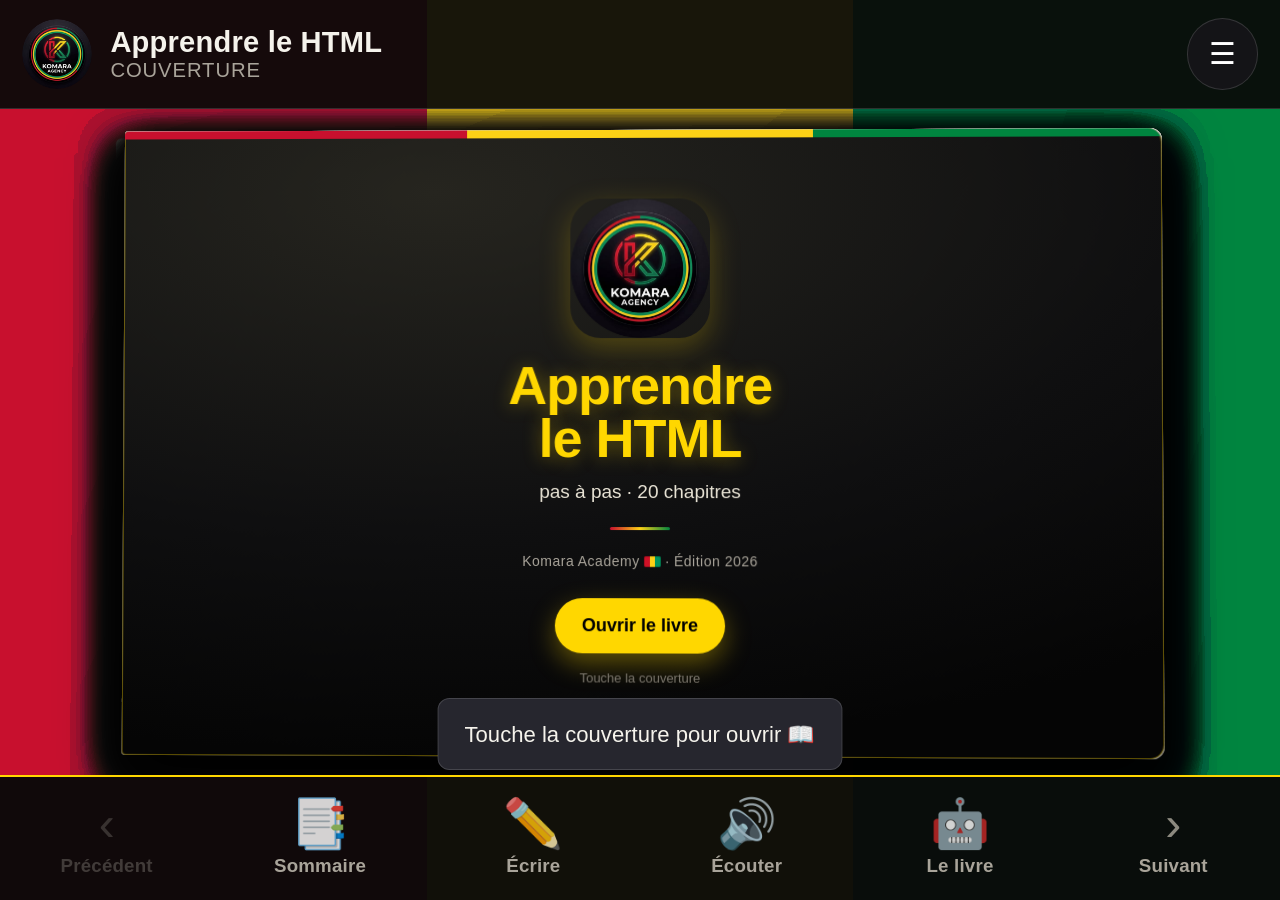
<file: index.html>
<!DOCTYPE html>
<html lang="fr">
<head>
<meta charset="utf-8">
<meta name="viewport" content="width=device-width, initial-scale=1, viewport-fit=cover">
<title>Apprendre le HTML pas à pas — Komara Academy</title>
<meta name="description" content="Apprendre le HTML pas à pas : 20 chapitres, des exemples commentés, des exercices corrigés, jusqu'au mini-site complet en ligne.">
<meta name="theme-color" content="#0a0a0a">
<meta name="mobile-web-app-capable" content="yes">
<meta name="apple-mobile-web-app-capable" content="yes">
<meta name="apple-mobile-web-app-status-bar-style" content="black-translucent">
<link rel="manifest" href="manifest.webmanifest">
<link rel="icon" type="image/png" sizes="192x192" href="icon-192.png">
<link rel="apple-touch-icon" href="assets/apple-touch-icon.png">
<link rel="stylesheet" href="livre.css?v=22">
</head>
<body>

<!-- ================= BARRE DU HAUT (identique a l'app Komara) ================= -->
<header class="topbar">
  <img src="assets/logo-128.png" alt="" class="topbar-logo">
  <div class="topbar-titre">
    <strong id="nom-livre">Komara Academy</strong>
    <span id="etat-page">Couverture</span>
  </div>
  <button id="btn-menu" class="rond" type="button" title="Options" aria-label="Options">☰</button>
</header>

<!-- ================= LE LIVRE ================= -->
<main class="etagere">
  <div class="scene" id="scene">
    <div class="livre" id="livre">

      <!-- Couverture -->
      <div class="feuille couverture" id="couverture" data-type="couverture">
        <div class="face recto">
          <div class="couv-cadre">
            <div class="couv-drapeau"></div>
            <img src="assets/logo-256.png" alt="" class="couv-logo">
            <h1 class="couv-titre">Apprendre<br>le HTML</h1>
            <p class="couv-sous">pas à pas · 20 chapitres</p>
            <div class="couv-ligne"></div>
            <p class="couv-auteur">Komara Academy <span class="drap-gn" role="img" aria-label="Guinée"></span> · Édition 2026</p>
            <button class="couv-ouvrir" id="btn-ouvrir" type="button">Ouvrir le livre</button>
            <p class="couv-aide">Touche la couverture</p>
          </div>
        </div>
        <div class="face verso interieur">
          <div class="garde">
            <p class="garde-titre">Apprendre le HTML pas à pas</p>
            <p class="garde-texte">Vingt chapitres, des exemples commentés, des exercices corrigés, et à la fin ton mini-site en ligne. Tourne la page avec ton doigt.</p>
          </div>
        </div>
      </div>

      <!-- Les pages sont ajoutées par livre.js -->

      <div class="tranche" aria-hidden="true"></div>
    </div>
  </div>
</main>

<!-- ================= BARRE DU BAS ================= -->
<nav class="tabbar" aria-label="Navigation du livre">
  <button id="btn-prec" class="onglet" type="button" aria-label="Page précédente">
    <span class="o-ico">‹</span><span class="o-txt" data-t="prec">Précédent</span>
  </button>
  <button id="btn-sommaire" class="onglet" type="button" aria-label="Sommaire">
    <span class="o-ico">📑</span><span class="o-txt" data-t="sommaire">Sommaire</span>
  </button>
  <button id="btn-ecrire" class="onglet" type="button" aria-label="Écrire">
    <span class="o-ico">✏️</span><span class="o-txt" data-t="ecrire">Écrire</span>
  </button>
  <button id="btn-lire" class="onglet" type="button" aria-label="Écouter la page">
    <span class="o-ico">🔊</span><span class="o-txt" data-t="ecouter">Écouter</span>
  </button>
  <button id="btn-bot" class="onglet" type="button" aria-label="Poser une question">
    <span class="o-ico">🤖</span><span class="o-txt" data-t="livre">Le livre</span>
  </button>
  <button id="btn-suiv" class="onglet" type="button" aria-label="Page suivante">
    <span class="o-ico">›</span><span class="o-txt" data-t="suiv">Suivant</span>
  </button>
</nav>

<!-- ================= PANNEAU DU BOT ================= -->
<aside class="panneau" id="panneau-bot">
  <div class="panneau-tete">
    <div class="panneau-titre">
      <span class="avatar">🤖</span>
      <div>
        <strong data-t="botTitre">Le livre répond</strong>
        <small data-t="botSous">Pose ta question sur le contenu</small>
      </div>
    </div>
    <button id="fermer-bot" class="rond" type="button" aria-label="Fermer">✕</button>
  </div>
  <div class="fil" id="fil"></div>
  <form class="poser" id="form-bot">
    <input id="question" type="text" placeholder="Ta question..." autocomplete="off">
    <button type="submit" aria-label="Envoyer">➤</button>
  </form>
</aside>

<!-- ================= PANNEAU ECRIRE ================= -->
<aside class="panneau" id="panneau-ecrire">
  <div class="panneau-tete">
    <div class="panneau-titre">
      <span class="avatar">✏️</span>
      <div>
        <strong data-t="ecrTitre">Écrire</strong>
        <small data-t="ecrSous">Ta note reste sur ton téléphone</small>
      </div>
    </div>
    <button id="fermer-ecrire" class="rond" type="button" aria-label="Fermer">✕</button>
  </div>
  <div class="ecrire-corps">
    <input id="note-titre" class="ecrire-titre" type="text" placeholder="Titre de ta note" autocomplete="off">
    <textarea id="note-corps" class="ecrire-zone" placeholder="Écris ici ton code, tes réponses, tes idées..." spellcheck="false"></textarea>
    <div class="ecrire-actions">
      <button id="ecrire-feuille" class="ecrire-btn fantome" type="button" data-t="ecrFeuille">Nouvelle page du livre</button>
      <button id="ecrire-fini" class="ecrire-btn" type="button" data-t="ecrFini">C'est noté ✓</button>
    </div>
    <p class="ecrire-note" data-t="ecrNote">Tu peux aussi écrire directement dans les zones « Ma réponse » sous chaque exercice.</p>
  </div>
</aside>

<!-- ================= PANNEAU MENU ================= -->
<aside class="panneau" id="panneau-menu">
  <div class="panneau-tete">
    <div class="panneau-titre">
      <span class="avatar">☰</span>
      <div>
        <strong data-t="optTitre">Options</strong>
        <small data-t="optSous">Ton livre, tes règles</small>
      </div>
    </div>
    <button id="fermer-menu" class="rond" type="button" aria-label="Fermer">✕</button>
  </div>
  <div class="menu-liste">
    <button id="menu-partager" class="menu-item" type="button"><span>🔗</span><span data-t="partager">Partager l'application</span></button>
    <button id="menu-copier" class="menu-item" type="button"><span>📋</span><span data-t="copier">Copier le lien</span></button>
    <p id="lien-visible" class="lien-visible" hidden></p>
    <button id="menu-sommaire" class="menu-item" type="button"><span>📑</span><span data-t="allerSom">Aller au sommaire</span></button>
    <button id="menu-ajouter" class="menu-item" type="button"><span>➕</span><span data-t="ajouter">Ajouter une feuille vierge</span></button>
    <button id="menu-exporter" class="menu-item" type="button"><span>📤</span><span data-t="exporter">Exporter mes notes</span></button>
    <button id="menu-reset" class="menu-item" type="button"><span>🧹</span><span data-t="effacer">Effacer mes notes</span></button>

    <div class="menu-langue">
      <span class="menu-langue-titre" data-t="langue">Langue</span>
      <div class="langue-boutons">
        <button class="langue-btn actif" data-lang="fr" type="button">FR</button>
        <button class="langue-btn" data-lang="en" type="button">EN</button>
        <button class="langue-btn" data-lang="ar" type="button">AR</button>
      </div>
    </div>

    <a href="https://wa.me/212701986219?text=Bonjour%20Komara%20Agency%2C%20je%20veux%20parler%20du%20livre" class="menu-item" target="_blank" rel="noopener"><span>💬</span><span data-t="parler">Parler à Komara</span></a>
  </div>
  <p class="menu-note" data-t="note">Les feuilles vierges se remplissent directement dans le livre. Ton texte reste sur ton téléphone.</p>
</aside>

<div class="voile" id="voile"></div>

<div class="toast" id="toast" role="status" aria-live="polite"></div>

<script src="pages-data.js?v=22"></script>
<script src="livre.js?v=22"></script>
<script src="pwa.js?v=22" defer></script>
</body>
</html>
</file>
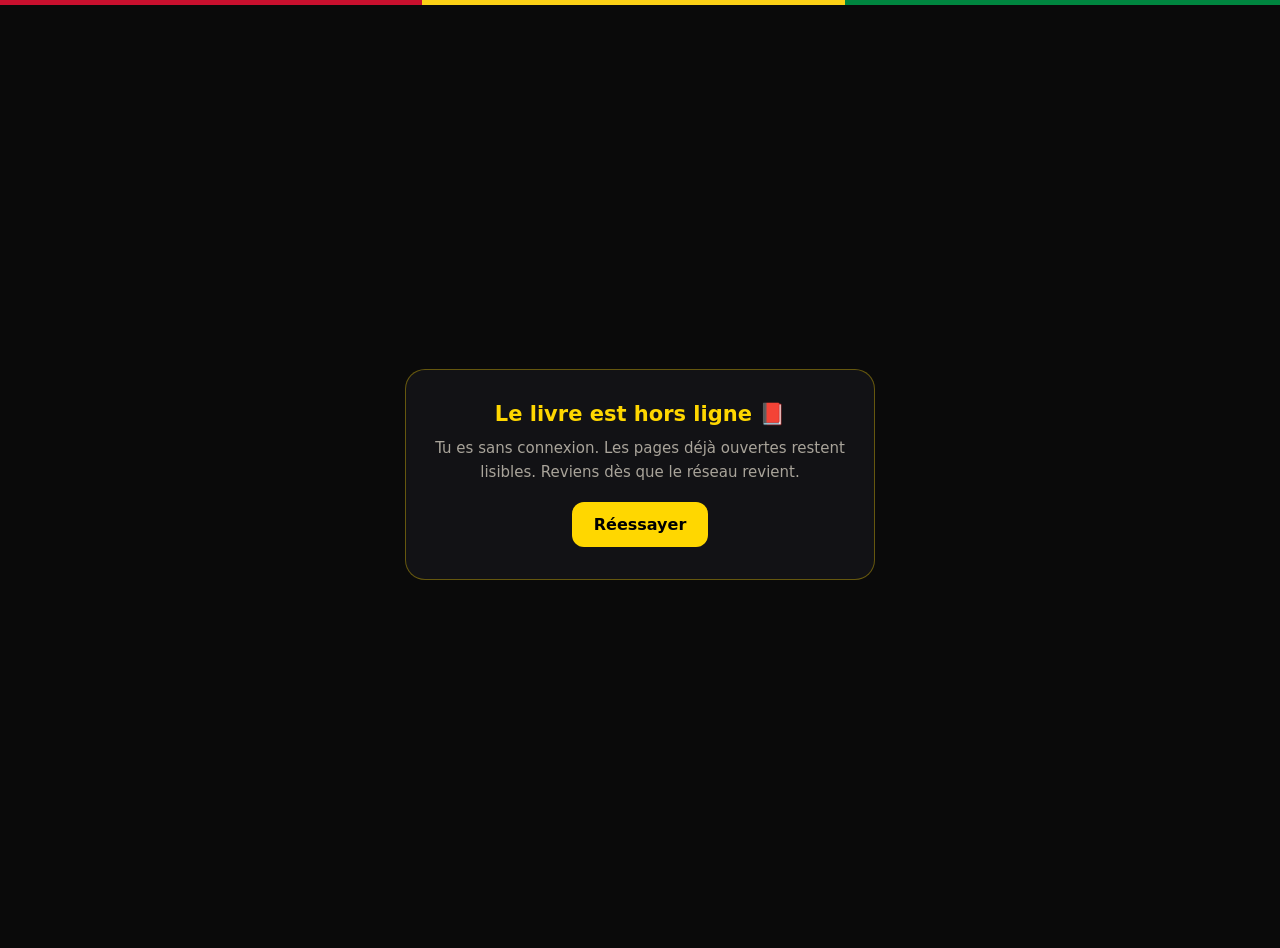
<file: offline.html>
<!DOCTYPE html>
<html lang="fr"><head><meta charset="utf-8">
<meta name="viewport" content="width=device-width, initial-scale=1">
<title>Hors ligne — Komara Academy</title>
<meta name="theme-color" content="#0a0a0a">
<style>
body{margin:0;min-height:100vh;display:flex;align-items:center;justify-content:center;background:#0a0a0a;color:#f2efe6;font-family:system-ui,sans-serif;text-align:center;padding:24px}
.c{max-width:420px;border:1px solid rgba(255,215,0,.35);border-radius:20px;padding:32px 24px;background:#121215}
body::before{content:"";position:fixed;top:0;left:0;right:0;height:5px;background:linear-gradient(90deg,#c8102e 0 33%,#fcd116 33% 66%,#00853f 66% 100%)}
h1{font-size:21px;color:#FFD700;margin:0 0 10px}
p{color:#a9a49a;line-height:1.6;margin:0 0 18px;font-size:15px}
a{display:inline-block;background:#FFD700;color:#000;font-weight:800;text-decoration:none;padding:13px 22px;border-radius:12px}
</style></head><body>
<div class="c">
<h1>Le livre est hors ligne 📕</h1>
<p>Tu es sans connexion. Les pages déjà ouvertes restent lisibles. Reviens dès que le réseau revient.</p>
<a href="./">Réessayer</a>
</div></body></html>
</file>
<file: livre.css>
/* Komara Academy — livre 3D
   Même identité que l'application Komara : logo, barre du haut, tabbar,
   échelle typographique et tailles d'icônes identiques. */

:root {
  --noir: #0a0a0a;
  --surface: #141417;
  --surface-2: #1c1c21;
  --carte: #101012;
  --bordure: rgba(255, 255, 255, 0.14);
  --texte: #f5f3ec;
  --doux: #a9a49a;
  --or: #FFD700;
  --rouge: #c8102e;
  --jaune: #fcd116;
  --vert: #00853f;

  /* papier */
  --papier: #f6f2e7;
  --papier-2: #ece7d8;
  --encre: #23201a;
  --encre-doux: #6b6455;

  /* échelle identique à l'app Komara */
  --u: clamp(15px, 4.45vw, 26px);
  --marge: clamp(10px, 3vw, 22px);

  --duree: 0.6s;
  --courbe: cubic-bezier(0.22, 0.75, 0.2, 1);
}

* { box-sizing: border-box; -webkit-tap-highlight-color: transparent; }

/* fond tricolore : rouge à gauche, jaune au centre, vert à droite */
html {
  font-size: var(--u);
  background:
    linear-gradient(90deg,
      var(--rouge) 0 33.34%,
      var(--jaune) 33.34% 66.67%,
      var(--vert) 66.67% 100%);
  background-attachment: fixed;
  -webkit-text-size-adjust: 100%;
  text-size-adjust: 100%;
}

body {
  margin: 0;
  height: 100vh;
  height: 100dvh;
  max-height: 100dvh;
  position: fixed;
  inset: 0;
  width: 100%;
  display: flex;
  flex-direction: column;
  overflow: hidden;
  background: transparent;
  color: var(--texte);
  font-family: -apple-system, BlinkMacSystemFont, "Segoe UI", Roboto, "Helvetica Neue", Arial, sans-serif;
  font-size: 1rem;
  line-height: 1.5;
  overscroll-behavior: none;
}

/* ================= BARRE DU HAUT ================= */
.topbar {
  flex: 0 0 auto;
  display: flex;
  align-items: center;
  gap: 0.7rem;
  padding: 0.7rem var(--marge);
  padding-top: calc(0.7rem + env(safe-area-inset-top, 0px));
  background: rgba(10, 10, 10, 0.94);
  border-bottom: 1px solid var(--bordure);
  position: relative;
  z-index: 100;
}
.topbar-logo { width: 2.7rem; height: 2.7rem; border-radius: 50%; flex-shrink: 0; }
.topbar-titre { flex: 1; display: flex; flex-direction: column; line-height: 1.15; min-width: 0; }
.topbar-titre strong { font-size: 1.12rem; letter-spacing: 0.2px; white-space: nowrap; overflow: hidden; text-overflow: ellipsis; }
.topbar-titre span { font-size: 0.78rem; color: var(--doux); text-transform: uppercase; letter-spacing: 0.9px; }

.rond {
  width: 2.75rem; height: 2.75rem;
  flex-shrink: 0;
  display: grid; place-items: center;
  border-radius: 50%;
  border: 1px solid var(--bordure);
  background: var(--surface);
  color: #fff;
  font-size: 1.15rem;
  cursor: pointer;
  transition: transform 0.12s, background 0.2s;
}
.rond:active { transform: scale(0.93); }
.rond.actif { background: var(--or); border-color: var(--or); color: #000; }

/* ================= SCÈNE 3D ================= */
.etagere {
  flex: 1 1 0;
  position: relative;
  z-index: 1;
  contain: layout paint;
  overscroll-behavior: contain;
  touch-action: pan-y;
  min-height: 0;
  display: flex;
  align-items: center;
  justify-content: center;
  padding: 0.75rem var(--marge);
  perspective: 2200px;
  perspective-origin: 50% 45%;
  overflow: hidden;
}
/* le geste horizontal nous appartient, le vertical fait defiler */
.scene {
  position: relative;
  -webkit-tap-highlight-color: transparent;
  width: 100%;
  height: 100%;
  max-width: 40rem;
  transform-style: preserve-3d;
}
.livre {
  position: relative;
  width: 100%;
  height: 100%;
  transform-style: preserve-3d;
  transform: rotateY(-1.5deg) rotateX(1.2deg);
}

/* ================= FEUILLES ================= */
.feuille {
  position: absolute;
  inset: 0;
  transform-origin: left center;
  transform-style: preserve-3d;
  transform: rotateY(0deg);
  transition: transform var(--duree) var(--courbe);
  border-radius: 4px 12px 12px 4px;
  backface-visibility: visible;
  -webkit-backface-visibility: visible;
}
.feuille.tournee { transform: rotateY(-180deg); }
.feuille.anime { will-change: transform; }
.livre.glisse .feuille { transition: none !important; }

.face {
  position: absolute;
  inset: 0;
  backface-visibility: hidden;
  -webkit-backface-visibility: hidden;
  border-radius: 4px 12px 12px 4px;
  overflow: hidden;
  box-shadow: 0 22px 44px rgba(0, 0, 0, 0.55), inset 0 0 0 1px rgba(0, 0, 0, 0.06);
}

/* ================= PAPIER ================= */
.papier {
  background: linear-gradient(180deg, #fdfbf3 0%, var(--papier) 45%, var(--papier-2) 100%);
  color: var(--encre);
  display: flex;
  flex-direction: column;
  /* le texte du livre garde un plafond lisible, l'interface non */
  font-size: clamp(17px, 4.7vw, 25px);
  padding: 1.1rem 0.95rem 0.9rem 1.25rem;
}
.papier::before {
  content: "";
  position: absolute;
  top: 0; bottom: 0; left: 0;
  width: 18px;
  background: linear-gradient(90deg, rgba(0,0,0,0.18), rgba(0,0,0,0.04) 55%, transparent);
  pointer-events: none;
}
.papier::after {
  content: "";
  position: absolute;
  top: 0; bottom: 0; right: 0;
  width: 6px;
  background: repeating-linear-gradient(180deg, rgba(0,0,0,0.05) 0 2px, transparent 2px 4px);
  pointer-events: none;
}
.face.verso {
  transform: rotateY(180deg);
}
.face.verso.papier {
  transform: rotateY(180deg);
  background: linear-gradient(180deg, #f2ecdd 0%, #e9e2d0 100%);
}

/* ================= CONTENU ================= */
.page-tete {
  display: flex;
  align-items: center;
  justify-content: space-between;
  margin-bottom: 0.6rem;
  flex-shrink: 0;
}
.page-chapitre {
  font-size: 0.66em;
  letter-spacing: 1.3px;
  text-transform: uppercase;
  color: var(--encre-doux);
  font-weight: 700;
}
.page-num { font-size: 0.66em; color: var(--encre-doux); font-weight: 700; }

.page-corps {
  flex: 1 1 auto;
  min-height: 0;
  overflow-y: auto;
  overscroll-behavior: contain;
  -webkit-overflow-scrolling: touch;
  touch-action: pan-y;
  scrollbar-width: none;
  padding-bottom: 2.2em;
  font-size: 1em;
  line-height: 1.72;
}
.page-corps::-webkit-scrollbar { display: none; }
.page-corps h2 {
  font-size: 1.5em;
  line-height: 1.18;
  margin: 0 0 0.6em;
  letter-spacing: -0.3px;
  font-weight: 800;
}
.page-corps h3 { font-size: 1em; margin: 0 0 0.2em; }
.page-corps p { margin: 0 0 0.65em; }
.page-corps b { color: #000; }

.cle {
  background: rgba(255, 215, 0, 0.2);
  border-left: 4px solid #d4a900;
  border-radius: 0 10px 10px 0;
  padding: 0.7em 0.8em;
  margin: 0.8em 0;
}
.cle > b {
  display: block;
  font-size: 0.82em;
  margin-bottom: 0.25em;
  text-transform: uppercase;
  letter-spacing: 0.6px;
  color: #6b5300;
}
.cle p { margin: 0; font-size: 0.94em; }

.carte-niveau {
  border: 1.5px solid rgba(0, 0, 0, 0.13);
  border-radius: 12px;
  padding: 0.65em 0.8em;
  margin-bottom: 0.6em;
  background: rgba(255, 255, 255, 0.55);
}
.carte-niveau .prix {
  display: inline-block;
  background: var(--encre);
  color: var(--or);
  font-weight: 800;
  font-size: 0.86em;
  padding: 0.1em 0.6em;
  border-radius: 99px;
  margin: 0.15em 0 0.45em;
}
.carte-niveau p { font-size: 0.94em; margin: 0; }

.sommaire { list-style: none; padding: 0; margin: 0 0 0.8em; }
.sommaire li {
  display: flex; justify-content: space-between; align-items: baseline; gap: 0.6em;
  padding: 0.62em 0;
  border-bottom: 1px dashed rgba(0, 0, 0, 0.16);
  font-size: 1em;
}
.sommaire li span { font-size: 0.75em; color: var(--encre-doux); white-space: nowrap; }
.sommaire li.vide { color: #9c9484; }

.etapes, .erreurs { padding-left: 1.1em; margin: 0 0 0.7em; }
.etapes li, .erreurs li { margin-bottom: 0.5em; }

.grille { width: 100%; border-collapse: collapse; margin: 0.4em 0 0.8em; font-size: 0.94em; }
.grille th {
  text-align: left;
  font-size: 0.78em;
  text-transform: uppercase;
  letter-spacing: 0.7px;
  color: var(--encre-doux);
  border-bottom: 1.5px solid rgba(0,0,0,0.2);
  padding: 0.35em 0.25em;
}
.grille td { padding: 0.45em 0.25em; border-bottom: 1px solid rgba(0,0,0,0.09); }
.grille td:last-child { text-align: right; font-weight: 800; white-space: nowrap; }

.cta-livre { margin-top: 0.8em; }
.cta-livre a {
  display: inline-block;
  background: #128C4A;
  color: #fff;
  text-decoration: none;
  font-weight: 800;
  padding: 0.75em 1em;
  border-radius: 12px;
  font-size: 0.98em;
}
.note { font-size: 0.92em; color: var(--encre-doux); font-style: italic; }

/* ================= FEUILLE VIERGE ================= */
.champ-titre {
  font-size: 1.34em;
  font-weight: 800;
  letter-spacing: -0.3px;
  line-height: 1.2;
  outline: none;
  border-bottom: 2px dashed rgba(0, 0, 0, 0.18);
  padding-bottom: 0.3em;
  margin-bottom: 0.6em;
}
.champ-titre:empty::before { content: attr(data-placeholder); color: #b3aa98; }
.champ-corps {
  flex: 1 1 auto;
  min-height: 0;
  overflow-y: auto;
  outline: none;
  font-size: 1em;
  line-height: 1.75;
  background-image: repeating-linear-gradient(180deg, transparent 0 27px, rgba(0, 0, 0, 0.09) 27px 28px);
  scrollbar-width: none;
}
.champ-corps::-webkit-scrollbar { display: none; }
.champ-corps:empty::before {
  content: "Écris ici ton cours : colle ton texte, tes exercices, tes liens…";
  color: #b3aa98;
  font-style: italic;
}
.vierge-badge {
  align-self: flex-start;
  display: inline-flex;
  align-items: center;
  gap: 5px;
  font-size: 0.66em;
  font-weight: 700;
  text-transform: uppercase;
  letter-spacing: 0.8px;
  color: #7a7059;
  background: rgba(0, 0, 0, 0.06);
  padding: 0.3em 0.8em;
  border-radius: 99px;
  margin-bottom: 0.5em;
}

/* ================= COUVERTURE ================= */
.couverture .recto {
  background: radial-gradient(120% 90% at 30% 10%, #26251f 0%, #0f0f10 60%, #050505 100%);
  border-radius: 4px 14px 14px 4px;
  box-shadow: 0 26px 60px rgba(0, 0, 0, 0.75), inset 0 0 0 1px rgba(255, 215, 0, 0.35);
}
.couv-cadre {
  position: absolute;
  inset: 0;
  display: flex;
  flex-direction: column;
  align-items: center;
  justify-content: center;
  text-align: center;
  padding: 1.1rem;
  gap: 0.5rem;
}
.couv-drapeau {
  position: absolute;
  top: 0; left: 0; right: 0;
  height: 8px;
  background: linear-gradient(90deg, var(--rouge) 0 33.3%, var(--jaune) 33.3% 66.6%, var(--vert) 66.6% 100%);
}
.couv-logo {
  width: 5.4rem; height: 5.4rem;
  border-radius: 22%;
  box-shadow: 0 10px 30px rgba(255, 215, 0, 0.25);
}
.couv-titre {
  font-size: clamp(30px, 9vw, 54px);
  line-height: 0.98;
  margin: 0.15em 0 0;
  color: var(--or);
  font-weight: 900;
  letter-spacing: -1px;
  text-shadow: 0 2px 18px rgba(255, 215, 0, 0.35);
}
.couv-sous { color: #e8e3d5; font-size: clamp(14px, 3.6vw, 19px); margin: 0; max-width: 15em; }
.couv-ligne {
  width: 60px; height: 3px; border-radius: 3px;
  background: linear-gradient(90deg, var(--rouge), var(--jaune), var(--vert));
  margin: 0.3em 0;
}
.couv-auteur { color: var(--doux); font-size: clamp(11px, 2.9vw, 14px); margin: 0; letter-spacing: 0.5px; }
.couv-ouvrir {
  margin-top: 0.7em;
  background: var(--or);
  color: #000;
  border: 0;
  font: inherit;
  font-weight: 800;
  font-size: clamp(14px, 3.8vw, 18px);
  padding: 0.8em 1.5em;
  border-radius: 99px;
  cursor: pointer;
  box-shadow: 0 10px 26px rgba(255, 215, 0, 0.35);
}
.couv-ouvrir:active { transform: scale(0.97); }
.couv-aide {
  color: #7d786e;
  font-size: clamp(10px, 2.7vw, 13px);
  margin: 0.1em 0 0;
  animation: respire 2.4s ease-in-out infinite;
}
@keyframes respire { 0%,100% { opacity: .5 } 50% { opacity: 1 } }

.garde {
  position: absolute;
  inset: 0;
  display: flex;
  flex-direction: column;
  align-items: center;
  justify-content: center;
  padding: 1.4rem;
  text-align: center;
  background: radial-gradient(120% 90% at 70% 10%, #f2ecdd 0%, #e3dcc9 70%, #d8d0bb 100%);
}
.garde-titre { font-size: 1.15rem; font-weight: 800; color: var(--encre); margin: 0 0 0.5em; }
.garde-texte { font-size: 0.95rem; color: var(--encre-doux); line-height: 1.6; margin: 0; max-width: 16em; }

.tranche {
  position: absolute;
  top: 6px; bottom: 6px; left: -11px;
  width: 12px;
  border-radius: 6px 0 0 6px;
  background: linear-gradient(90deg, #d9d2c0, #b9b1a0 60%, #8f8878);
  box-shadow: -6px 8px 22px rgba(0, 0, 0, 0.6);
  transform: translateZ(-6px);
  pointer-events: none;
}

/* ================= TABBAR (identique à l'app) ================= */
.tabbar {
  flex: 0 0 auto;
  position: relative;
  min-height: 3.9rem;
  isolation: isolate;
  -webkit-transform: translateZ(0);
  transform: translateZ(0);
  display: grid;
  grid-template-columns: repeat(6, 1fr);
  background: rgba(10, 10, 10, 0.97);
  border-top: 2px solid var(--or);
  padding-bottom: env(safe-area-inset-bottom, 0px);
  z-index: 100;
}
.onglet {
  display: flex;
  flex-direction: column;
  align-items: center;
  gap: 0.22rem;
  padding: 0.62rem 0.05rem 0.55rem;
  background: transparent;
  border: 0;
  color: var(--doux);
  font: inherit;
  cursor: pointer;
  position: relative;
  transition: color 0.18s;
}
.o-ico { font-size: 1.85rem; line-height: 1; opacity: 0.82; transition: transform 0.18s, opacity 0.18s; }
.o-txt { font-size: 0.72rem; font-weight: 700; letter-spacing: 0.2px; }
.onglet.actif { color: var(--or); }
.onglet.actif .o-ico { opacity: 1; transform: translateY(-2px) scale(1.08); }
.onglet.actif::before {
  content: "";
  position: absolute;
  top: 0;
  width: 2.4rem;
  height: 0.26rem;
  border-radius: 0 0 3px 3px;
  background: var(--or);
}
.onglet:disabled { opacity: 0.32; }

/* ================= PANNEAUX ================= */
.panneau { display: none; }
.panneau.ouvert {
  display: flex;
  flex-direction: column;
  position: fixed;
  left: 0; right: 0; bottom: 0;
  z-index: 160;
  max-height: 80vh;
  background: var(--surface);
  border-top: 2px solid var(--or);
  border-radius: 22px 22px 0 0;
  padding: 0.8rem var(--marge) calc(0.8rem + env(safe-area-inset-bottom, 0px));
  box-shadow: 0 -20px 50px rgba(0, 0, 0, 0.7);
  animation: monte 0.26s var(--courbe);
}
@keyframes monte { from { transform: translateY(100%) } to { transform: none } }

.voile { display: none; }
.voile.visible {
  display: block;
  position: fixed;
  inset: 0;
  background: rgba(0, 0, 0, 0.78);
  /* pas de backdrop-filter : il casse le rendu 3D du livre sur Android */
  z-index: 150;
  -webkit-transform: translateZ(0);
  transform: translateZ(0);
}

.panneau-tete { display: flex; align-items: center; justify-content: space-between; gap: 0.7rem; margin-bottom: 0.7rem; }
.panneau-titre { display: flex; align-items: center; gap: 0.7rem; }
.avatar {
  width: 2.6rem; height: 2.6rem;
  display: grid; place-items: center;
  border-radius: 13px;
  background: var(--surface-2);
  font-size: 1.3rem;
}
.panneau-titre strong { display: block; font-size: 1rem; }
.panneau-titre small { font-size: 0.8rem; color: var(--doux); }

.fil { flex: 1 1 auto; overflow-y: auto; display: flex; flex-direction: column; gap: 0.6rem; padding: 0.25rem 0 0.6rem; }
.msg { max-width: 88%; padding: 0.7rem 0.9rem; border-radius: 15px; font-size: 0.95rem; line-height: 1.5; }
.msg.bot { align-self: flex-start; background: var(--surface-2); border-bottom-left-radius: 5px; }
.msg.moi { align-self: flex-end; background: var(--or); color: #000; font-weight: 600; border-bottom-right-radius: 5px; }
.msg .aller {
  display: inline-block;
  margin-top: 0.5rem;
  background: rgba(255, 215, 0, 0.16);
  color: var(--or);
  border: 1px solid rgba(255, 215, 0, 0.45);
  font: inherit;
  font-size: 0.82rem;
  font-weight: 700;
  padding: 0.4rem 0.7rem;
  border-radius: 9px;
  cursor: pointer;
}
.suggestions { display: flex; gap: 0.45rem; overflow-x: auto; padding-bottom: 0.5rem; scrollbar-width: none; }
.suggestions::-webkit-scrollbar { display: none; }
.suggestions button {
  flex-shrink: 0;
  background: var(--surface-2);
  border: 1px solid var(--bordure);
  color: #d9d5c9;
  font: inherit;
  font-size: 0.82rem;
  padding: 0.5rem 0.85rem;
  border-radius: 99px;
  cursor: pointer;
  white-space: nowrap;
}
.poser { display: flex; gap: 0.5rem; align-items: center; }
.poser input {
  flex: 1;
  background: #1b1b21;
  border: 1px solid var(--bordure);
  border-radius: 13px;
  padding: 0.85rem 0.95rem;
  color: #fff;
  font: inherit;
  font-size: 1rem;
}
.poser input:focus { outline: none; border-color: var(--or); }
.poser button {
  width: 3.1rem; height: 3.1rem;
  border-radius: 13px;
  border: 0;
  background: var(--or);
  color: #000;
  font-size: 1.25rem;
  cursor: pointer;
}

.menu-liste { display: flex; flex-direction: column; gap: 0.5rem; }
.menu-item {
  display: flex; align-items: center; gap: 0.8rem;
  padding: 0.95rem 0.9rem;
  border-radius: 13px;
  background: var(--surface-2);
  border: 1px solid rgba(255, 255, 255, 0.1);
  color: var(--texte);
  font: inherit;
  font-size: 0.98rem;
  text-decoration: none;
  text-align: left;
  cursor: pointer;
}
.menu-item span:first-child { font-size: 1.35rem; }
.menu-item:active { background: #26262e; }
.menu-note { font-size: 0.8rem; color: var(--doux); margin: 0.8rem 0.25rem 0; line-height: 1.5; }

/* ================= TOAST + BANDEAU PWA ================= */
.toast {
  position: fixed;
  left: 50%;
  bottom: calc(5rem + env(safe-area-inset-bottom, 0px));
  transform: translate(-50%, 12px);
  max-width: calc(100% - 2rem);
  background: #26262e;
  color: var(--texte);
  border: 1px solid var(--bordure);
  padding: 0.7rem 1rem;
  border-radius: 12px;
  font-size: 0.85rem;
  text-align: center;
  opacity: 0;
  pointer-events: none;
  transition: opacity 0.2s, transform 0.2s;
  z-index: 170;
}
.toast.visible { opacity: 1; transform: translate(-50%, 0); }

.pwa-bandeau {
  position: fixed;
  top: calc(0.5rem + env(safe-area-inset-top, 0px));
  left: 0.6rem; right: 0.6rem;
  z-index: 180;
  display: flex;
  align-items: center;
  gap: 0.6rem;
  background: #1c1c22;
  border: 1px solid var(--or);
  border-radius: 14px;
  padding: 0.7rem 0.8rem;
  font-size: 0.85rem;
  color: var(--texte);
  box-shadow: 0 12px 30px rgba(0, 0, 0, 0.6);
}
.pwa-bandeau span { flex: 1; }
.pwa-bandeau button {
  border: 0;
  border-radius: 9px;
  background: var(--or);
  color: #000;
  font: inherit;
  font-weight: 800;
  font-size: 0.82rem;
  padding: 0.5rem 0.8rem;
  cursor: pointer;
  white-space: nowrap;
}
.pwa-bandeau .pwa-x { background: transparent; color: var(--doux); padding: 0.2rem 0.4rem; font-weight: 400; }

/* ================= RESPONSIVE ================= */
@media (min-width: 560px) {
  .scene { max-width: 34rem; }
  .papier { padding: 1.4rem 1.3rem 1.1rem 1.7rem; }
  .onglet { padding: 0.85rem 0.1rem 0.75rem; }
}
@media (min-aspect-ratio: 1/1) and (min-width: 700px) {
  .scene { max-width: 40rem; }
}


/* ================= BLOCS DE CODE (cours developpeur) ================= */
pre.code {
  margin: 0.35em 0 0.85em;
  padding: 0.7em 0.75em;
  background: #0d0d13;
  color: #e7e7f0;
  border-left: 3px solid var(--or);
  border-radius: 8px;
  font-family: ui-monospace, SFMono-Regular, Menlo, Consolas, monospace;
  font-size: 0.8em;
  line-height: 1.55;
  overflow-x: auto;
  white-space: pre;
  -webkit-overflow-scrolling: touch;
  tab-size: 2;
}
pre.code .c { color: #7f8a99; }
pre.code .t { color: #ffd166; }
pre.code .a { color: #7dd3fc; }
code.enligne {
  font-family: ui-monospace, SFMono-Regular, Menlo, Consolas, monospace;
  font-size: 0.88em;
  background: rgba(255, 215, 0, 0.16);
  border-radius: 4px;
  padding: 0.05em 0.32em;
}
.jour {
  display: inline-block;
  font-size: 0.72em;
  font-weight: 800;
  letter-spacing: 0.06em;
  text-transform: uppercase;
  color: #050505;
  background: var(--or);
  border-radius: 20px;
  padding: 0.22em 0.7em;
  margin: 0 0 0.6em;
}

/* titres de parties dans le sommaire */
.page-corps h3.partie {
  font-size: 0.78em;
  text-transform: uppercase;
  letter-spacing: 0.07em;
  color: #8a7f6a;
  margin: 0.9em 0 0.3em;
  border-bottom: 1px solid rgba(0, 0, 0, 0.12);
  padding-bottom: 0.2em;
}


/* ================= PIED DE PAGE (chaque page) ================= */
.pied-page {
  flex: 0 0 auto;
  margin-top: 0.55em;
  padding-top: 0.4em;
  border-top: 1px solid rgba(0, 0, 0, 0.13);
  text-align: center;
  font-size: 0.72em;
  letter-spacing: 0.02em;
  color: #8a8069;
  font-weight: 600;
}

/* ================= MARGE D'EXERCICE (l'utilisateur ecrit) ================= */
.exo-zone {
  margin: 0.5em 0 0.2em;
}
.exo-label {
  display: inline-block;
  font-size: 0.72em;
  font-weight: 800;
  letter-spacing: 0.08em;
  text-transform: uppercase;
  color: #8a6d1f;
  background: rgba(255, 215, 0, 0.28);
  border-radius: 20px;
  padding: 0.18em 0.7em;
  margin-bottom: 0.35em;
}
.exo-reponse {
  min-height: 5.4em;
  padding: 0.6em 0.7em;
  border: 1.5px dashed rgba(120, 100, 50, 0.45);
  border-radius: 10px;
  background:
    repeating-linear-gradient(180deg, transparent 0 1.65em, rgba(0, 0, 0, 0.09) 1.65em 1.68em);
  font-size: 0.98em;
  line-height: 1.68em;
  color: var(--encre);
  outline: none;
  -webkit-user-select: text;
  user-select: text;
  cursor: text;
  caret-color: #b8860b;
}
.exo-reponse:focus {
  border-color: #d4a900;
  background-color: rgba(255, 215, 0, 0.07);
}
.exo-reponse:empty::before {
  content: attr(data-vide);
  color: #a49b85;
  font-style: italic;
}

/* ================= PANNEAU ECRIRE ================= */
.ecrire-corps {
  display: flex;
  flex-direction: column;
  gap: 0.55rem;
  padding: 0.75rem 0.85rem calc(0.9rem + env(safe-area-inset-bottom, 0px));
  min-height: 0;
  flex: 1 1 auto;
}
.ecrire-titre {
  font: inherit;
  font-size: 1rem;
  font-weight: 700;
  padding: 0.7rem 0.8rem;
  border-radius: 11px;
  border: 1px solid rgba(255, 255, 255, 0.16);
  background: #0c0c10;
  color: var(--texte);
  outline: none;
}
.ecrire-zone {
  flex: 1 1 auto;
  min-height: 34vh;
  resize: vertical;
  font: inherit;
  font-size: 1rem;
  line-height: 1.6;
  padding: 0.8rem;
  border-radius: 12px;
  border: 1.5px dashed rgba(255, 215, 0, 0.4);
  background: #0c0c10;
  color: var(--texte);
  outline: none;
  -webkit-user-select: text;
  user-select: text;
}
.ecrire-zone:focus { border-color: var(--or); }
.ecrire-actions { display: flex; gap: 0.5rem; }
.ecrire-btn {
  flex: 1;
  font: inherit;
  font-weight: 800;
  font-size: 0.95rem;
  padding: 0.8rem 0.6rem;
  border-radius: 12px;
  border: 0;
  background: var(--or);
  color: #060606;
  cursor: pointer;
}
.ecrire-btn.fantome {
  background: var(--surface-2);
  color: var(--texte);
  border: 1px solid rgba(255, 255, 255, 0.16);
}
.ecrire-note { font-size: 0.78rem; color: var(--doux); margin: 0.1rem 0.2rem 0; line-height: 1.5; }

/* ================= LANGUE ================= */
.menu-langue {
  margin: 0.5rem 0 0.15rem;
  padding: 0.7rem 0.85rem;
  border-radius: 13px;
  background: var(--surface-2);
  border: 1px solid rgba(255, 255, 255, 0.1);
}
.menu-langue-titre {
  display: block;
  font-size: 0.76rem;
  text-transform: uppercase;
  letter-spacing: 0.09em;
  color: var(--doux);
  margin-bottom: 0.5rem;
}
.langue-boutons { display: grid; grid-template-columns: repeat(3, 1fr); gap: 0.45rem; }
.langue-btn {
  font: inherit;
  font-weight: 800;
  font-size: 0.92rem;
  padding: 0.62rem 0;
  border-radius: 10px;
  border: 1px solid rgba(255, 255, 255, 0.18);
  background: #0c0c10;
  color: var(--texte);
  cursor: pointer;
}
.langue-btn.actif { background: var(--or); color: #060606; border-color: var(--or); }

/* ================= ARABE (sens de lecture) ================= */
html[dir="rtl"] .papier { padding: 1.1rem 1.25rem 0.9rem 0.95rem; }
html[dir="rtl"] .papier::before { left: auto; right: 0; transform: scaleX(-1); }
html[dir="rtl"] .papier::after { right: auto; left: 0; }
html[dir="rtl"] .cle { border-left: 0; border-right: 4px solid #d4a900; border-radius: 10px 0 0 10px; }
html[dir="rtl"] pre.code { border-left: 0; border-right: 3px solid var(--or); direction: ltr; text-align: left; }
html[dir="rtl"] .msg.moi { align-self: flex-start; }
html[dir="rtl"] .msg.bot { align-self: flex-end; }

.lien-visible {
  margin: -0.2rem 0 0.4rem;
  padding: 0.65rem 0.8rem;
  border-radius: 10px;
  background: rgba(255, 215, 0, 0.12);
  border: 1px dashed rgba(255, 215, 0, 0.5);
  color: var(--or);
  font-size: 0.82rem;
  word-break: break-all;
  -webkit-user-select: all;
  user-select: all;
}

/* drapeau de Guinee dessine : identique sur tous les telephones
   (l'emoji 🇬🇳 sort parfois en Mali selon la police du systeme) */
.drap-gn {
  display: inline-block;
  width: 1.28em;
  height: 0.86em;
  vertical-align: -0.08em;
  border-radius: 2px;
  background: linear-gradient(90deg, #ce1126 0 33.34%, #fcd116 33.34% 66.67%, #009460 66.67% 100%);
  box-shadow: inset 0 0 0 1px rgba(0, 0, 0, 0.22);
}
.couv-auteur .drap-gn { width: 1.2em; height: 0.8em; }

/* ================= INDICE : IL Y A UNE SUITE EN BAS ================= */
.papier { --suite: 0; }
.suite-bas {
  position: absolute;
  left: 0; right: 0;
  bottom: 2.1em;
  height: 3.6em;
  pointer-events: none;
  display: flex;
  align-items: flex-end;
  justify-content: center;
  background: linear-gradient(180deg, rgba(246, 242, 231, 0) 0%, rgba(246, 242, 231, 0.96) 78%);
  opacity: 0;
  transition: opacity 0.25s;
  z-index: 3;
}
.suite-bas.visible { opacity: 1; }
.suite-bas span {
  margin-bottom: 0.25em;
  font-size: 0.74em;
  font-weight: 800;
  letter-spacing: 0.05em;
  color: #6b5200;
  background: var(--or);
  border-radius: 20px;
  padding: 0.28em 0.95em;
  box-shadow: 0 2px 8px rgba(0, 0, 0, 0.25);
  animation: rebond 1.4s ease-in-out infinite;
}
@keyframes rebond { 0%, 100% { transform: translateY(0); } 50% { transform: translateY(3px); } }

/* mot en cours de lecture */
.lu-maintenant {
  background: rgba(255, 215, 0, 0.45);
  border-radius: 4px;
  box-shadow: 0 0 0 3px rgba(255, 215, 0, 0.45);
}

/* ================= CORRIGE REPLIABLE ================= */
details.corrige {
  margin: 0.6em 0 0.4em;
  border: 1.5px solid rgba(0, 133, 63, 0.45);
  border-radius: 12px;
  background: rgba(0, 133, 63, 0.07);
  overflow: hidden;
}
details.corrige > summary {
  list-style: none;
  cursor: pointer;
  padding: 0.7em 0.9em;
  font-weight: 800;
  font-size: 0.95em;
  color: #0b5a2c;
  display: flex;
  align-items: center;
  gap: 0.5em;
}
details.corrige > summary::-webkit-details-marker { display: none; }
details.corrige > summary::before { content: "✅"; }
details.corrige > summary::after { content: "▾"; margin-left: auto; transition: transform 0.2s; }
details.corrige[open] > summary::after { transform: rotate(180deg); }
details.corrige > :not(summary) { margin-left: 0.9em; margin-right: 0.9em; }
details.corrige > pre.code:last-child, details.corrige > p:last-child { margin-bottom: 0.9em; }


/* ================= MODE PLAT (sans 3D) ================= */
.mode-plat .livre { transform: none; }
.mode-plat .feuille { transform: none !important; transition: none !important; }
.mode-plat .feuille.tournee { transform: none !important; }
.mode-plat .face.verso { display: none; }
</file>
